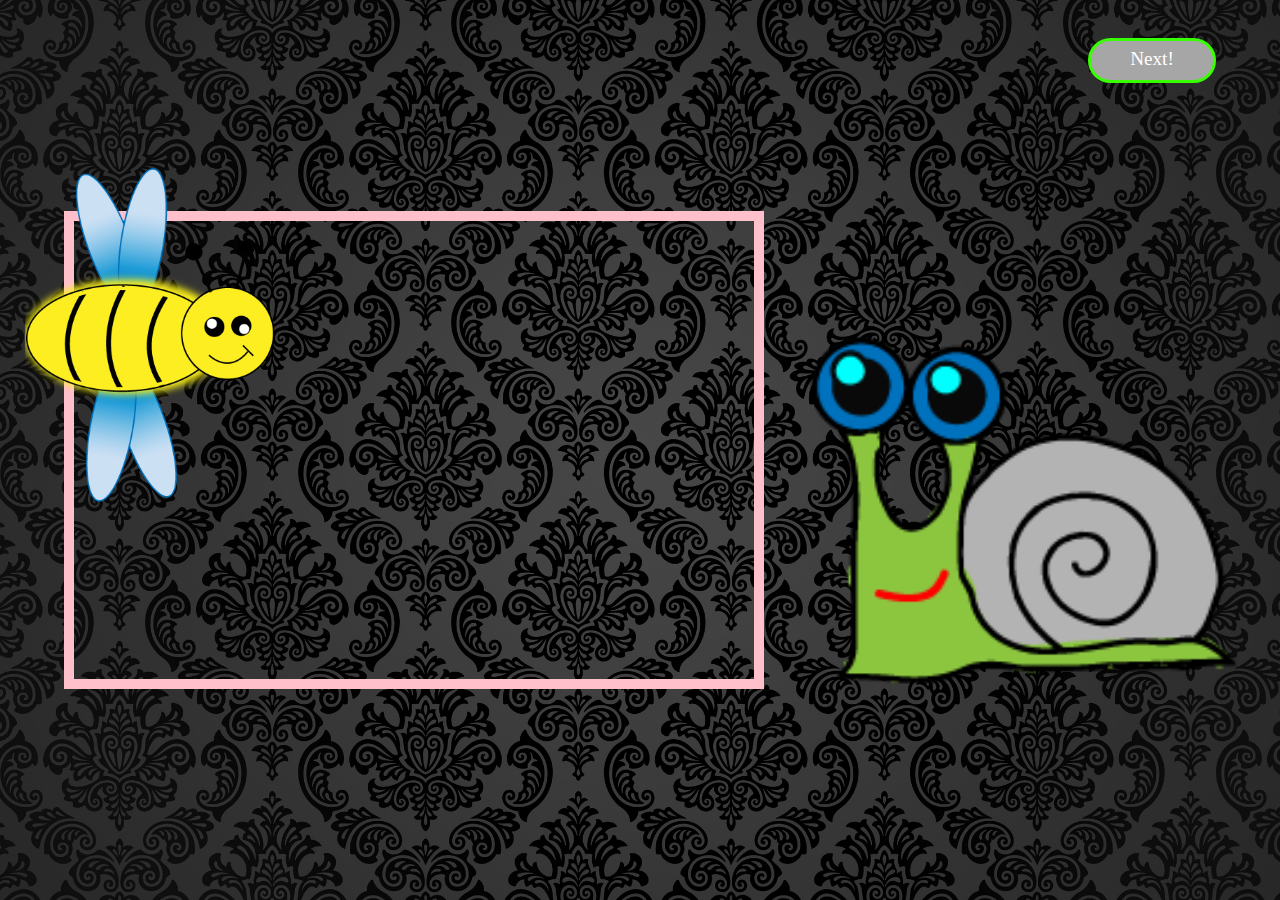
<file: first0.html>
<!DOCTYPE html>
<html>
<head>
	<meta charset="utf-8">
	<title>FirstPage</title>
	<link rel="stylesheet" type="text/css" href="css/style.css">
	<link rel="stylesheet" type="text/css" href="css/animate.css">
	<script type="text/javascript" src="js/jquery-1.11.1.min.js"></script>
<script type="text/javascript" src="js/script.js"></script>
</head>
<body>
	<div id="main4">	
	 <button class="button" type="button"><a href="first.html">Next!</button>
	 <iframe src="http://coub.com/embed/5cxh4?muted=false&autostart=true&originalSize=false&hideTopBar=false&startWithHD=false" allowfullscreen="true" frameborder="0" width="680" height="458"></iframe>
	 <div id="bee2"></div>
	 
	 
	 <div id="snail" class="animated shake"><div></div></div>
	
	
	 <!-- <audio class="audio" autoplay="autoplay"controls><source src="./music/soul.mp3" type="audio/mpeg"> -->
	</div>
	<script type="text/javascript" src="js/jquery-1.11.1.min.js"></script>
  <script type="text/javascript" src="js/script.js"></script>
</body>
</html>
</file>
<file: css/style.css>
/**********************************************/
/*normalize css for all browsers, reset values*/
/**********************************************/
* {
	padding:0;
	margin: 0;
}

html, body {
	margin: 0;	
	padding: 0;	
	height: 100%;
	width: 100%; 
}
/**********************************************/

#main{
	width: 100%;
	height: 100%;
	margin: 0 auto;
	background-image: url("../img/illustration1.png");
	background-size: cover;
	background-position: center center;
	font-family: 'Ubuntu', sans-serif;
}

#main1{
	width: 100%;
	height: 100%;
	margin: 0 auto;
	background-image: url("../img/Illustration22.png");
	background-size: cover;
	background-position: center center;
	font-family: 'Ubuntu', sans-serif;
}

#main2{
	width: 100%;
	height: 100%;
	/*margin: 0 auto;*/
	background-image: url("../img/Illustration3.png");
	background-size: cover;
	background-position: center center;
	font-family: 'Ubuntu', sans-serif;
}

#main4{
	width: 100%;
	height: 100%;
	/*margin: 0 auto;*/
	background-image: url("../img/1234.jpg");
	background-size: cover;
	background-position: center center;
	font-family: 'Ubuntu', sans-serif;
}


button {
	width: 10%;
	height: 5%;
	background-color: #a6a6a6;
	margin-top: 3%;
	margin-left: 85%; 
	border: solid 3px #38ff02;
	border-radius: 33px;
	font-family: 'Monaco';
	font-size: 1.2em;
	text-align: center; 
	padding-bottom: 3px;
}


a {
	text-decoration: none;
	color: white;
	display: block;
}

a:hover {
   
    text-decoration: none;
    color: #38ff02;
    
}

.water {
	width:100%;
	height: 700px;
	background-image: url("../img/water.png");
	background-size: cover;
	background-position: center center;
	/*-webkit-animation-iteration-count: infinite;*/


}

#dolphin {
	width: 700px;
	height: 700px;
	/*border: 2px solid black;*/
	background-image: url("../img/dolphin.png");
	background-size: cover;
	background-position: center center;
	margin-top: 55px;
	position: fixed;

}

#octopus{
	width:500px;
	height:600px;
	background-image: url("../img/octopus.png");
	background-size: cover;
	background-position: center center;
	margin-left: 55%;
	margin-top: 2%;

	animation-iteration-count: infinite;
	-webkit-animation-iteration-count: infinite;

}

iframe {
	position: absolute;
	margin-left: 5%;
	margin-top: 4%;
	border: 10px solid pink;

}

#snail{

	width:700px;
	height:600px;
	background-image: url("../img/snail.png");
	background-size: cover;
	background-position: center center;
	margin-left: 50%;
	margin-top: 6%;
	-webkit-animation-iteration-count: infinite;

}

.blue {
	width: 120px;
	height: 120px;
	margin-top: 30%;
	/*border: 2px solid black;*/
	background-image: url("../img/blue.png");
	background-size: cover;
	background-position: center center;
	margin-left: 8em;
	float: left;
	z-index: 2;

	animation-iteration-count: infinite;
	-webkit-animation-iteration-count: infinite;
}


.red {
	width: 100px;
	height: 130px;
	/*margin-top: 25%;*/
	/*border: 2px solid black;*/
	background-image: url("../img/red.png");
	background-size: cover;
	background-position: center center;
	margin-left: 8.5em;
	float: left;
	z-index: 1;

	animation-iteration-count: infinite;
	-webkit-animation-iteration-count: infinite;
}

.bee{
	width: 100%;
	height: 100%;
	margin-top: 2.5%;
	margin-left: 1%;
	/*background-image: url("../img/bee.png");
	background-size: cover;
	background-position: center center;*/
	
}


audio{
	visibility: hidden;
}



#bee1{
	width: 250px;
	height: 350px;
	/*border: 2px solid black;*/
	background-image: url("../img/bee.png");
	background-size: cover;
	background-position: center center;
	position: fixed;
}

#bee2{
	width: 250px;
	height: 350px;
	/*border: 2px solid black;*/
	background-image: url("../img/bee.png");
	background-size: cover;
	background-position: center center;
	position: fixed;

}


#grass{	

	width:100%;
	height: 450px;
	background-image: url("../img/grass.png");
	background-size: cover;
	background-position: center center;
	/*margin-top: 500px;*/
	/*border: 2px solid black;*/
	margin-top: 300px;


	}

#pork {
	width: 250px;
	height: 250px;
	/*border: 2px solid black;*/
	background-image: url("../img/pork.png");
	background-size: cover;
	background-position: center center;
	float: left;
	position:fixed;
	
}


#heart {
	width: 250px;
	height: 250px;
	background-image: url("../img/heart.png");
	background-size: cover;
	background-position: center center;
	float: left;
	margin-left: 650px;
    position:absolute;
    margin-top: -5%;
   /* transition: 3s;*/
   
	
}

/*#heart:hover{

	animation-duration: 3s;
    animation-name: slidein;
    animation-iteration-count: infinite;
    animation-direction: alternate;
}



h1 {
	animation-duration: 3s;
    animation-name: slidein;
    animation-iteration-count: infinite;
    animation-direction: alternate;
}

h1:hover{

	animation-duration: 3s;
    animation-name: slidein;
    animation-iteration-count: infinite;
    animation-direction: alternate;
}	*/	


#pork1 {
	width: 250px;
	height: 250px;
	/*border: 2px solid black;*/
	background-image: url("../img/pork1.png");
	background-size: cover;
	background-position: center center;
	float: left;
	margin-left: 1150px;
	position:fixed;

}
</file>
